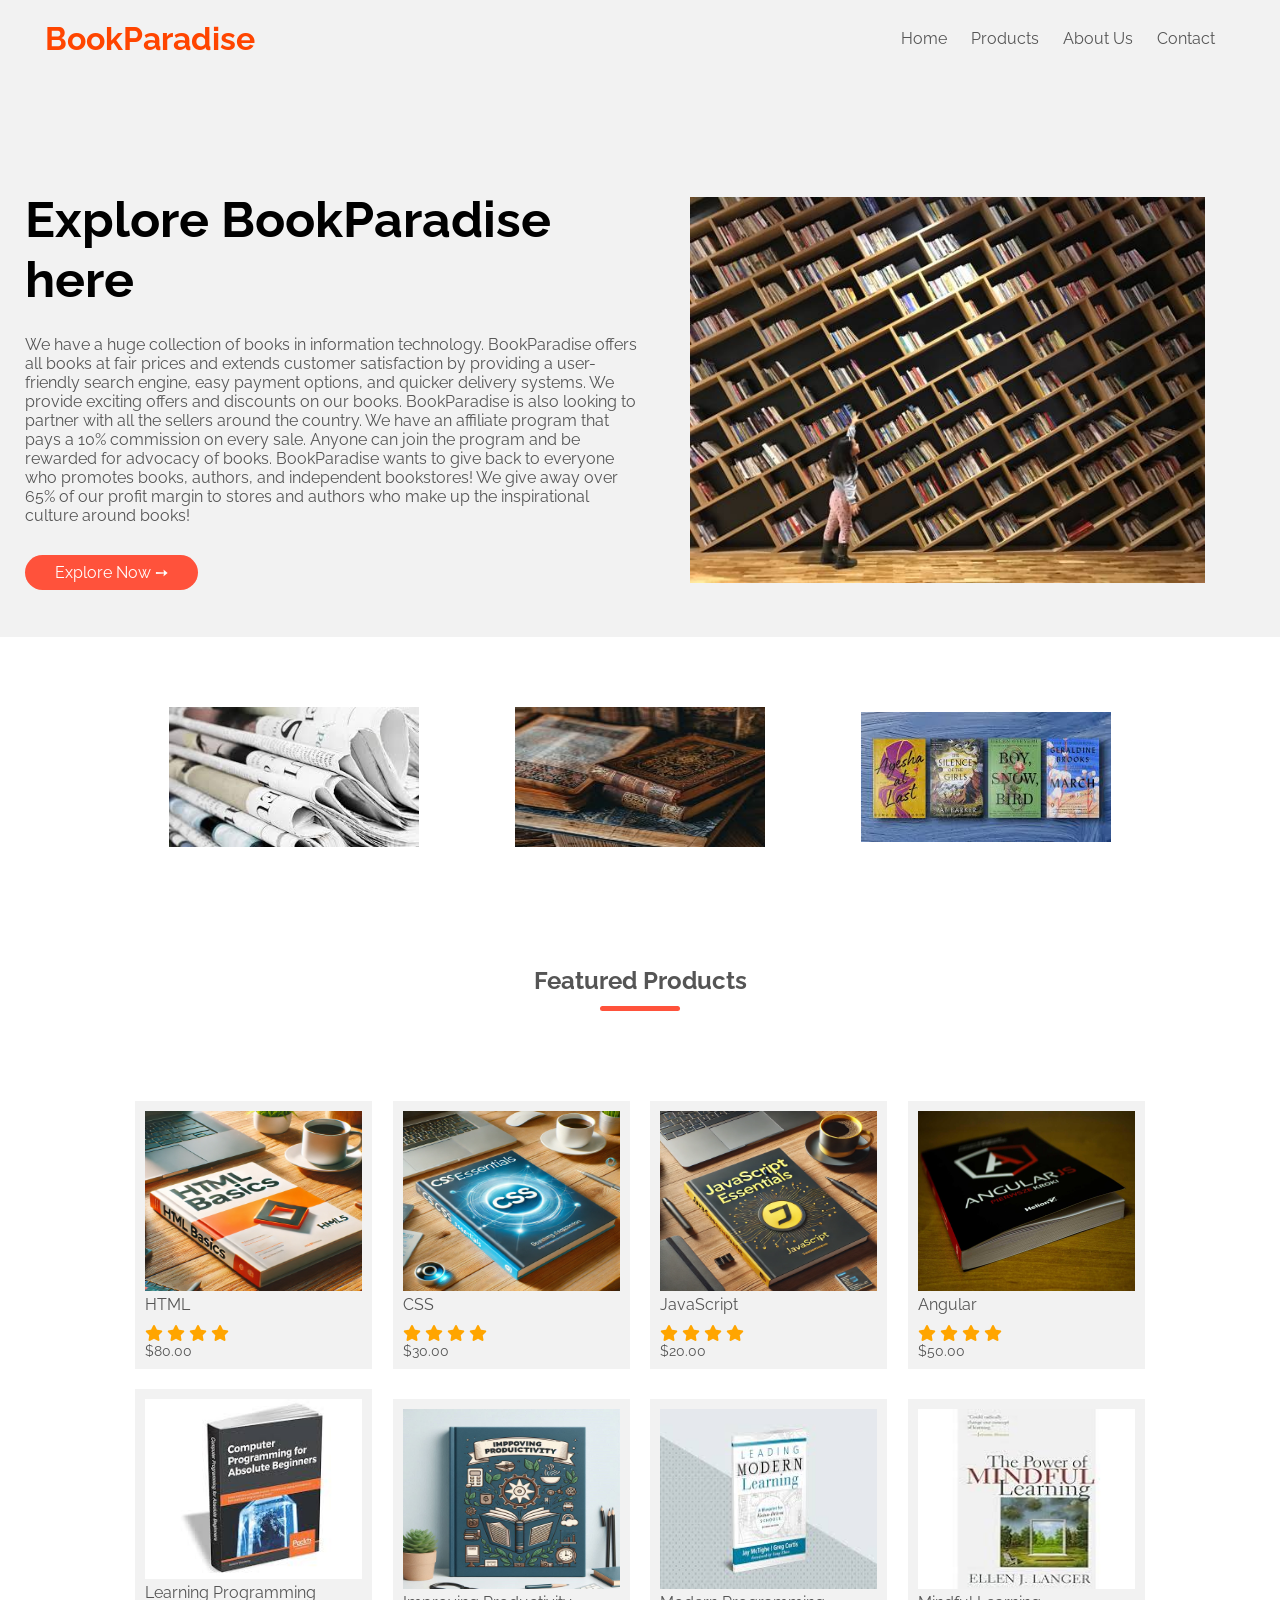
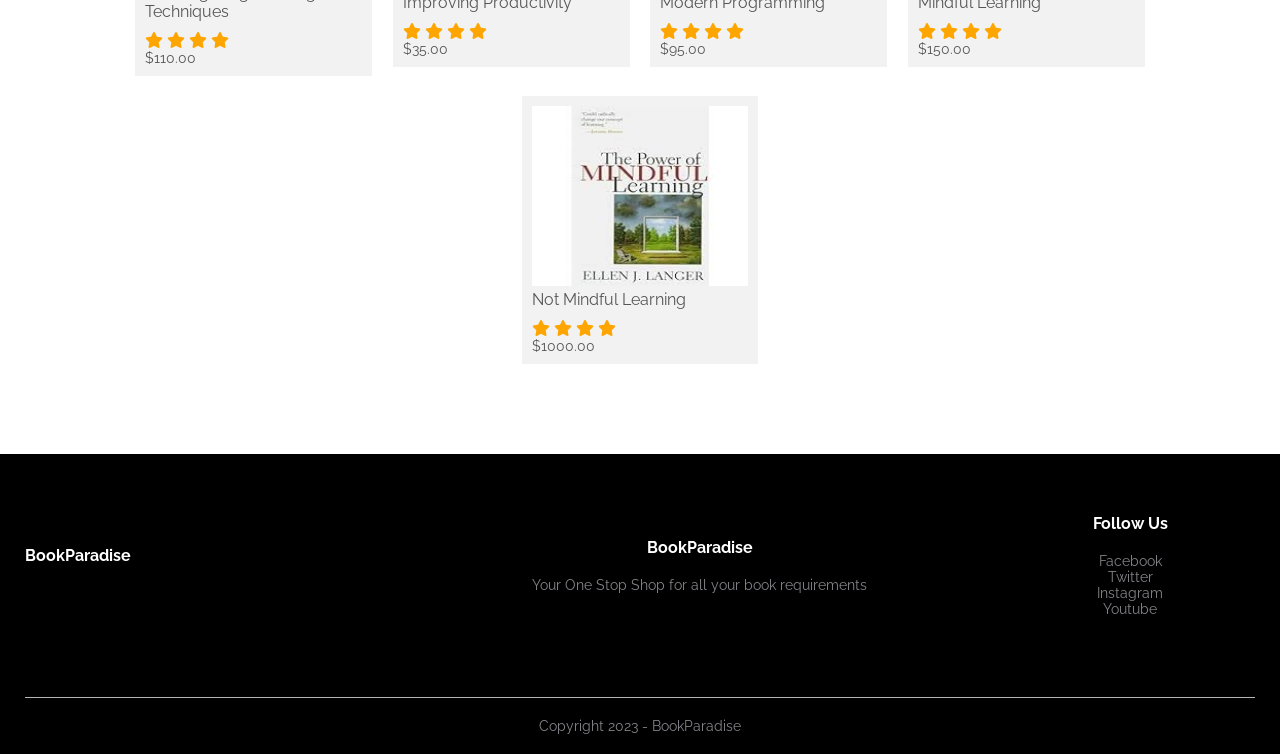
<file: index.html>
<!DOCTYPE html>
<html lang="en">

<head>
    <meta charset="UTF-8">
    <meta name="viewport" content="width=device-width, initial-scale=1.0">
    <title>BookParadise Website</title>

    <link rel="stylesheet" href="https://cdnjs.cloudflare.com/ajax/libs/font-awesome/6.7.2/css/all.min.css"
        integrity="sha512-Evv84Mr4kqVGRNSgIGL/F/aIDqQb7xQ2vcrdIwxfjThSH8CSR7PBEakCr51Ck+w+/U6swU2Im1vVX0SVk9ABhg=="
        crossorigin="anonymous" referrerpolicy="no-referrer" />
    <link rel="stylesheet" href="https://fonts.googleapis.com/css?family=Raleway">
    <link rel="stylesheet" href="./Styles/Style.css">
</head>

<body>
    <div class="header">
        <div class="container">
            <!-- Start Navbar -->
            <div class="navbar">
                <div class="logo">
                    <a href="index.html" class="logo-red">BookParadise</a>
                </div>
                <nav>
                    <ul>
                        <li><a href="index.html">Home</a></li>
                        <li><a href="product.html">Products</a></li>
                        <li><a href="about.html">About Us</a></li>
                        <li><a href="contact.html">Contact</a></li>
                    </ul>
                </nav>
            </div>
            <!-- End Navbar -->

            <!-- Start Banner -->
            <div class="row">
                <div class="col-2">
                    <h2>Explore BookParadise here</h2>
                    <p>
                        We have a huge collection of books in information technology. BookParadise offers all books at
                        fair prices and extends customer satisfaction by providing a user-friendly search engine, easy
                        payment options, and quicker delivery systems. We provide exciting offers and discounts on our
                        books. BookParadise is also looking to partner with all the sellers around the country.
                        We have an affiliate program that pays a 10% commission on every sale. Anyone can join the
                        program and be rewarded for advocacy of books. BookParadise wants to give back to everyone who
                        promotes books, authors, and independent bookstores! We give away over 65% of our profit margin
                        to stores and authors who make up the inspirational culture around books!</p>
                    <a href="product.html" class="btn">Explore Now &#10137;</a>
                </div>
                <div class="col-2">
                    <img src="./banner.jpg" alt="Banner">
                </div>
            </div>
        </div>
    </div>
    <!-- End Banner -->

    <!-- Start Category -->
    <div class="categories">
        <div class="small-container">
            <div class="row" style="gap: 9px;">
                <div class="col-3 ">
                    <img src="./images/category1.jpg" alt="Category 1">
                </div>
                <div class="col-3">
                    <img src="./images/category2.jpg" alt="Category 2" height="140px">
                </div>
                <div class="col-3">
                    <img src="./images/category3.jpg" alt="Category 3">
                </div>
            </div>
        </div>
    </div>
    <!-- End Category -->

    <!-- Start Featured Products -->
    <div class="featured">
        <div class="small-container">
            <h2 class="title">Featured Products</h2>
            <div class="row" id="product-list">
                <div class="col-4" data-target="#modal1">
                    <img src="./images/image1.jpg" alt="">
                    <h4 class="product-name">HTML</h4>
                    <div class="rating">
                        <i class="fa fa-star"></i>
                        <i class="fa fa-star"></i>
                        <i class="fa fa-star"></i>
                        <i class="fa fa-star"></i>
                        <i class="fa fa-star-o"></i>
                    </div>
                    <p>$80.00</p>
                </div>
                <div class="col-4" data-target="#modal2" >
                    <img src="./images/image2.jpg" alt="">
                    <h4 class="product-name">CSS</h4>
                    <div class="rating">
                        <i class="fa fa-star"></i>
                        <i class="fa fa-star"></i>
                        <i class="fa fa-star"></i>
                        <i class="fa fa-star"></i>
                        <i class="fa fa-star-o"></i>
                    </div>
                    <p>$30.00</p>
                </div>
                <div class="col-4" data-target="#modal3">
                    <img src="./images/image3.jpg" alt="">
                    <h4 class="product-name">JavaScript</h4>
                    <div class="rating">
                        <i class="fa fa-star"></i>
                        <i class="fa fa-star"></i>
                        <i class="fa fa-star"></i>
                        <i class="fa fa-star"></i>
                        <i class="fa fa-star-half-o"></i>
                    </div>
                    <p>$20.00</p>
                </div>
                <div class="col-4" data-target="#modal4" >
                    <img src="./images/image4.jpg" alt="">
                    <h4 class="product-name">Angular</h4>
                    <div class="rating">
                        <i class="fa fa-star"></i>
                        <i class="fa fa-star"></i>
                        <i class="fa fa-star"></i>
                        <i class="fa fa-star"></i>
                        <i class="fa fa-star-half-o"></i>
                    </div>
                    <p>$50.00</p>
                </div>
                <div class="col-4" data-target="#modal5" >
                    <img src="./images/image5.jpg" alt="">
                    <h4 class="product-name">Learning Programming Techniques</h4>
                    <div class="rating">
                        <i class="fa fa-star"></i>
                        <i class="fa fa-star"></i>
                        <i class="fa fa-star"></i>
                        <i class="fa fa-star"></i>
                        <i class="fa fa-star-half-o"></i>
                    </div>
                    <p>$110.00</p>
                </div>
                <div class="col-4" data-target="#modal6" >
                    <img src="./images/image6.jpg" alt="">
                    <h4 class="product-name">Improving Productivity</h4>
                    <div class="rating">
                        <i class="fa fa-star"></i>
                        <i class="fa fa-star"></i>
                        <i class="fa fa-star"></i>
                        <i class="fa fa-star"></i>
                        <i class="fa fa-star-half-o"></i>
                    </div>
                    <p>$35.00</p>
                </div>
                <div class="col-4" data-target="#modal7" >
                    <img src="./images/image7.jpg" alt="">
                    <h4 class="product-name">Modern Programming</h4>
                    <div class="rating">
                        <i class="fa fa-star"></i>
                        <i class="fa fa-star"></i>
                        <i class="fa fa-star"></i>
                        <i class="fa fa-star"></i>
                        <i class="fa fa-star-half-o"></i>
                    </div>
                    <p>$95.00</p>
                </div>
                <div class="col-4" data-target="#modal8" >
                    <img src="./images/image8.jpg" alt="">
                    <h4 class="product-name">Mindful Learning</h4>
                    <div class="rating">
                        <i class="fa fa-star"></i>
                        <i class="fa fa-star"></i>
                        <i class="fa fa-star"></i>
                        <i class="fa fa-star"></i>
                        <i class="fa fa-star-half-o"></i>
                    </div>
                    <p>$150.00</p>
                </div>
                <div class="col-4" data-target="#modal9" >
                    <img src="./images/image8.jpg" alt="">
                    <h4 class="product-name">Not Mindful Learning</h4>
                    <div class="rating">
                        <i class="fa fa-star"></i>
                        <i class="fa fa-star"></i>
                        <i class="fa fa-star"></i>
                        <i class="fa fa-star"></i>
                        <i class="fa fa-star-half-o"></i>
                    </div>
                    <p>$1000.00</p>
                </div>
            </div>
        </div>
    </div>
    <!-- End Featured Products -->
    <!-- Start Footer -->
    <div class="footer">
        <div class="container">
            <div class="row">
                <div class="footer-col-1">
                    <a href="index.html" class="logo-white"> <h3>BookParadise</h3></a>
                </div>
                <div class="footer-col-2">
                    <a href="index.html" class="logo-white"> <h3>BookParadise</h3></a>
                    <p>Your One Stop Shop for all your book requirements</p>
                </div>
                <div class="footer-col-4">
                    <h3>Follow Us</h3>
                    <ul>
                        <li>Facebook</li>
                        <li>Twitter</li>
                        <li>Instagram</li>
                        <li>Youtube</li>
                    </ul>
                </div>
            </div>
            <hr>
            <p class="copyright">Copyright 2023 - BookParadise</p>
        </div>
    </div>
    <!-- End Footer -->
    <!-- Start Modal -->
    <div class="modal" id="modal1">
        <div class="single-item">
            <div class="small-container">
                <div class="modal-header">
                    <button class="close-modal">&times;</button>
                </div>
                <div class="row">
                    <div class="col-2">
                        <img src="./images/image1.jpg" alt="" width="100%">
                    </div>
                    <div class="col-2">
                        <p>Home / Books</p>
                        <h1>HTML</h1>
                        <h4>Price : $80</h4>
                        <h4>Quantity: </h4>
                        <select>
                            <option value="">1</option>
                            <option value="">2</option>
                            <option value="">3</option>
                            <option value="">4</option>
                            <option value="">5</option>
                        </select>
                        <br>
                        <a href="" class="btn">Add to Cart</a>
                    </div>
                </div>
            </div>
        </div>
    </div>
    <div class="modal" id="modal2">
        <div class="single-item">
            <div class="small-container">
                <div class="modal-header">
                    <button class="close-modal">&times;</button>
                </div>
                <div class="row">
                    <div class="col-2">
                        <img src="./images/image2.jpg" alt="" width="100%">
                    </div>
                    <div class="col-2">
                        <p>Home / Books</p>
                        <h1>CSS</h1>
                        <h4>Price : $30</h4>
                        <h4>Quantity: </h4>
                        <select>
                            <option value="">1</option>
                            <option value="">2</option>
                            <option value="">3</option>
                            <option value="">4</option>
                            <option value="">5</option>
                        </select>
                        <br>
                        <a href="" class="btn">Add to Cart</a>
                    </div>
                </div>
            </div>
        </div>
    </div>
    <div class="modal" id="modal3">
        <div class="single-item">
            <div class="small-container">
                <div class="modal-header">
                    <button class="close-modal">&times;</button>
                </div>
                <div class="row">
                    <div class="col-2">
                        <img src="./images/image3.jpg" alt="" width="100%">
                    </div>
                    <div class="col-2">
                        <p>Home / Books</p>
                        <h1>JavaScript</h1>
                        <h4>Price : $20</h4>
                        <h4>Quantity: </h4>
                        <select>
                            <option value="">1</option>
                            <option value="">2</option>
                            <option value="">3</option>
                            <option value="">4</option>
                            <option value="">5</option>
                        </select>
                        <br>
                        <a href="" class="btn">Add to Cart</a>
                    </div>
                </div>
            </div>
        </div>
    </div>
    <div class="modal" id="modal4">
        <div class="single-item">
            <div class="small-container">
                <div class="modal-header">
                    <button class="close-modal">&times;</button>
                </div>
                <div class="row">
                    <div class="col-2">
                        <img src="./images/image4.jpg" alt="" width="100%">
                    </div>
                    <div class="col-2">
                        <p>Home / Books</p>
                        <h1>Angular</h1>
                        <h4>Price : $50</h4>
                        <h4>Quantity: </h4>
                        <select>
                            <option value="">1</option>
                            <option value="">2</option>
                            <option value="">3</option>
                            <option value="">4</option>
                            <option value="">5</option>
                        </select>
                        <br>
                        <a href="" class="btn">Add to Cart</a>
                    </div>
                </div>
            </div>
        </div>
    </div>
    <div class="modal" id="modal5">
        <div class="single-item">
            <div class="small-container">
                <div class="modal-header">
                    <button class="close-modal">&times;</button>
                </div>
                <div class="row row2">
                    <div class="col-2">
                        <img src="./images/image5.jpg" alt="" width="100%">
                    </div>
                    <div class="col-2">
                        <p>Home / Books</p>
                        <h1>Learning Programming Techniques</h1>
                        <h4>Price : $110</h4>
                        <h4>Quantity: </h4>
                        <select>
                            <option value="">1</option>
                            <option value="">2</option>
                            <option value="">3</option>
                            <option value="">4</option>
                            <option value="">5</option>
                        </select>
                        <br>
                        <a href="" class="btn">Add to Cart</a>
                    </div>
                </div>
            </div>
        </div>
    </div>
    <div class="modal" id="modal6">
        <div class="single-item">
            <div class="small-container">
                <div class="modal-header">
                    <button class="close-modal">&times;</button>
                </div>
                <div class="row row2">
                    <div class="col-2">
                        <img src="./images/image6.jpg" alt="" width="100%">
                    </div>
                    <div class="col-2">
                        <p>Home / Books</p>
                        <h1>Improving Productivity</h1>
                        <h4>Price : $35</h4>
                        <h4>Quantity: </h4>
                        <select>
                            <option value="">1</option>
                            <option value="">2</option>
                            <option value="">3</option>
                            <option value="">4</option>
                            <option value="">5</option>
                        </select>
                        <br>
                        <a href="" class="btn">Add to Cart</a>
                    </div>
                </div>
            </div>
        </div>
    </div>
    <div class="modal" id="modal7">
        <div class="single-item">
            <div class="small-container">
                <div class="modal-header">
                    <button class="close-modal">&times;</button>
                </div>
                <div class="row row2">
                    <div class="col-2">
                        <img src="./images/image7.jpg" alt=""width="100%">
                    </div>
                    <div class="col-2">
                        <p>Home / Books</p>
                        <h1>Modern Programming</h1>
                        <h4>Price : $95</h4>
                        <h4>Quantity: </h4>
                        <select>
                            <option value="">1</option>
                            <option value="">2</option>
                            <option value="">3</option>
                            <option value="">4</option>
                            <option value="">5</option>
                        </select>
                        <br>
                        <a href="" class="btn">Add to Cart</a>
                    </div>
                </div>
            </div>
        </div>
    </div>
    <div class="modal" id="modal8">
        <div class="single-item">
            <div class="small-container">
                <div class="modal-header">
                    <button class="close-modal">&times;</button>
                </div>
                <div class="row row2">
                    <div class="col-2">
                        <img src="./images/image8.jpg" alt=""  width="100%">
                    </div>
                    <div class="col-2">
                        <p>Home / Books</p>
                        <h1>Mindful Learning</h1>
                        <h4>Price : $150</h4>
                        <h4>Quantity: </h4>
                        <select>
                            <option value="">1</option>
                            <option value="">2</option>
                            <option value="">3</option>
                            <option value="">4</option>
                            <option value="">5</option>
                        </select>
                        <br>
                        <a href="" class="btn">Add to Cart</a>
                    </div>
                </div>
            </div>
        </div>
    </div>
    <div class="modal" id="modal9">
        <div class="single-item">
            <div class="small-container">
                <div class="modal-header">
                    <button class="close-modal">&times;</button>
                </div>
                <div class="row row2">
                    <div class="col-2">
                        <img src="./images/image8.jpg" alt=""  width="100%">
                    </div>
                    <div class="col-2">
                        <p>Home / Books</p>
                        <h1>Not Mindful Learning</h1>
                        <h4>Price : $1000</h4>
                        <h4>Quantity: </h4>
                        <select>
                            <option value="">1</option>
                            <option value="">2</option>
                            <option value="">3</option>
                            <option value="">4</option>
                            <option value="">5</option>
                        </select>
                        <br>
                        <a href="" class="btn">Add to Cart</a>
                    </div>
                </div>
            </div>
        </div>
    </div>
    <div id="overlay"></div>
    <!-- End Modal -->
     
</body>
<!-----JavaScript----->
<script src="main.js"></script>

</html>
</file>
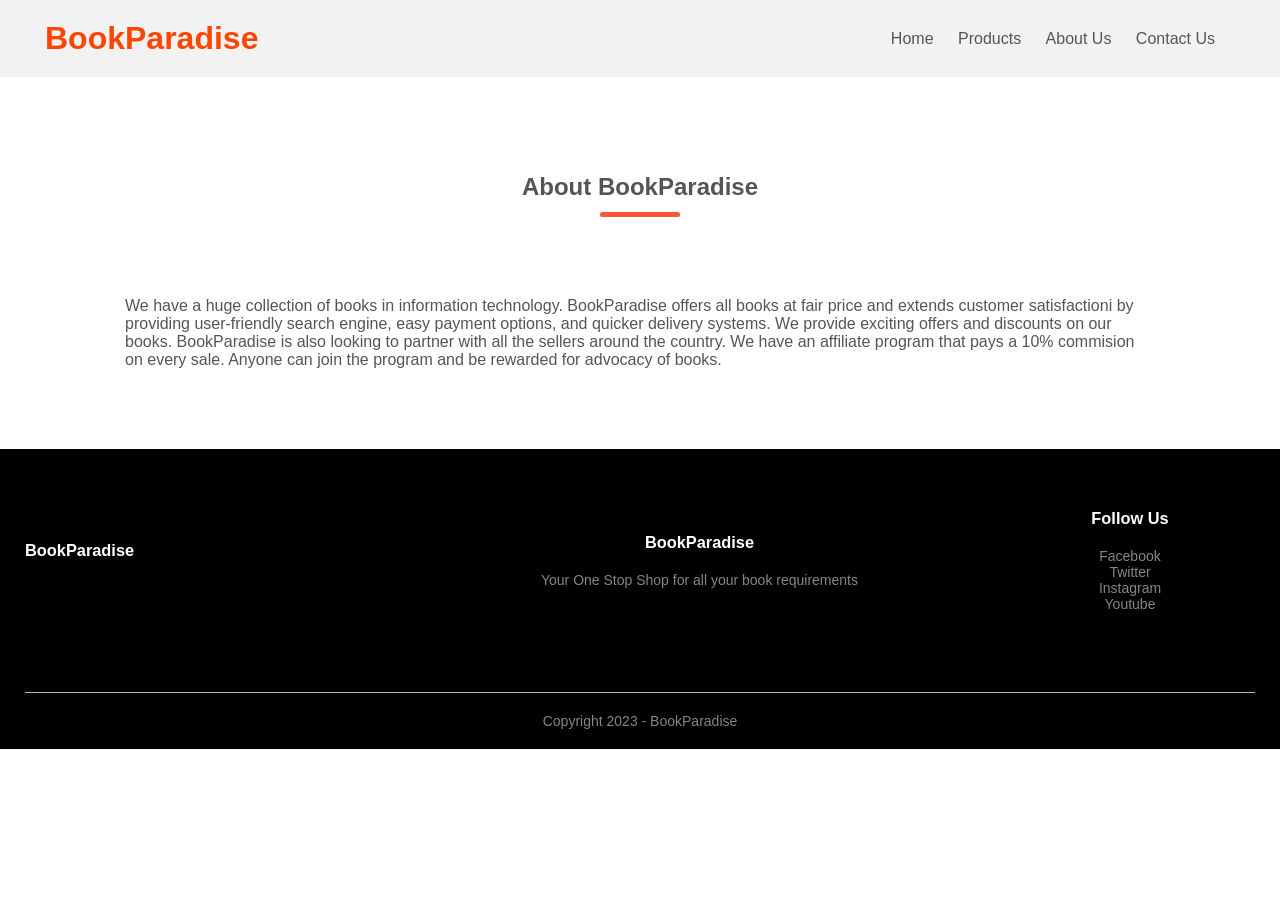
<file: about.html>
<!DOCTYPE html>
<html lang="en">
<head>
    <meta charset="UTF-8">
    <meta name="viewport" content="width=device-width, initial-scale=1.0">
    <link rel="stylesheet" href="./Styles/Style.css">
    <link rel="stylesheet" href="https://cdnjs.cloudflare.com/ajax/libs/font-awesome/4.7.0/css/font-awesome.css">
    <title>BookParadise Website - About Us</title>
</head>
<body>
    <!-- Header -->
    <div class="header">
        <div class="container">
            <div class="navbar">
                <div class="logo">
                    <a href="index.html" class="logo-red">BookParadise</a>
                </div>
                <nav>
                    <ul>
                        <li><a href="index.html">Home</a></li>
                        <li><a href="product.html">Products</a></li>
                        <li><a href="about.html">About Us</a></li>
                        <li><a href="contact.html">Contact Us</a></li>
                    </ul>
                </nav>
            </div>
        </div>
    </div>

    <!-- About Content -->
    <div class="single-product">
        <div class="small-container">
            <div class="row">
                <h2 class="title">About BookParadise</h2>
                <p>We have a huge collection of books in information technology. BookParadise offers all books at fair price and extends customer satisfactioni by providing user-friendly search engine, easy payment options, and quicker delivery systems. We provide exciting offers and discounts on our books. BookParadise is also looking to partner with all the sellers around the country. We have an affiliate program that pays a 10% commision on every sale. Anyone can join the program and be rewarded for advocacy of books.</p>
            </div>
        </div>
    </div>

    <!-- Footer -->
    <div class="footer">
        <div class="container">
            <div class="row">
                <div class="footer-col-1">
                    <a href="index.html" class="logo-white"> <h3>BookParadise</h3></a>
                </div>
                <div class="footer-col-2">
                    <a href="index.html" class="logo-white"> <h3>BookParadise</h3></a>
                    <p>Your One Stop Shop for all your book requirements</p>
                </div>
                <div class="footer-col-4">
                    <h3>Follow Us</h3>
                    <ul>
                        <li>Facebook</li>
                        <li>Twitter</li>
                        <li>Instagram</li>
                        <li>Youtube</li>
                    </ul>
                </div>
            </div>
            <hr>
            <p class="copyright">Copyright 2023 - BookParadise</p>
        </div>
    </div>
    <!-- End Footer -->

    <script src="main.js"></script>
</body>
</html>
</file>
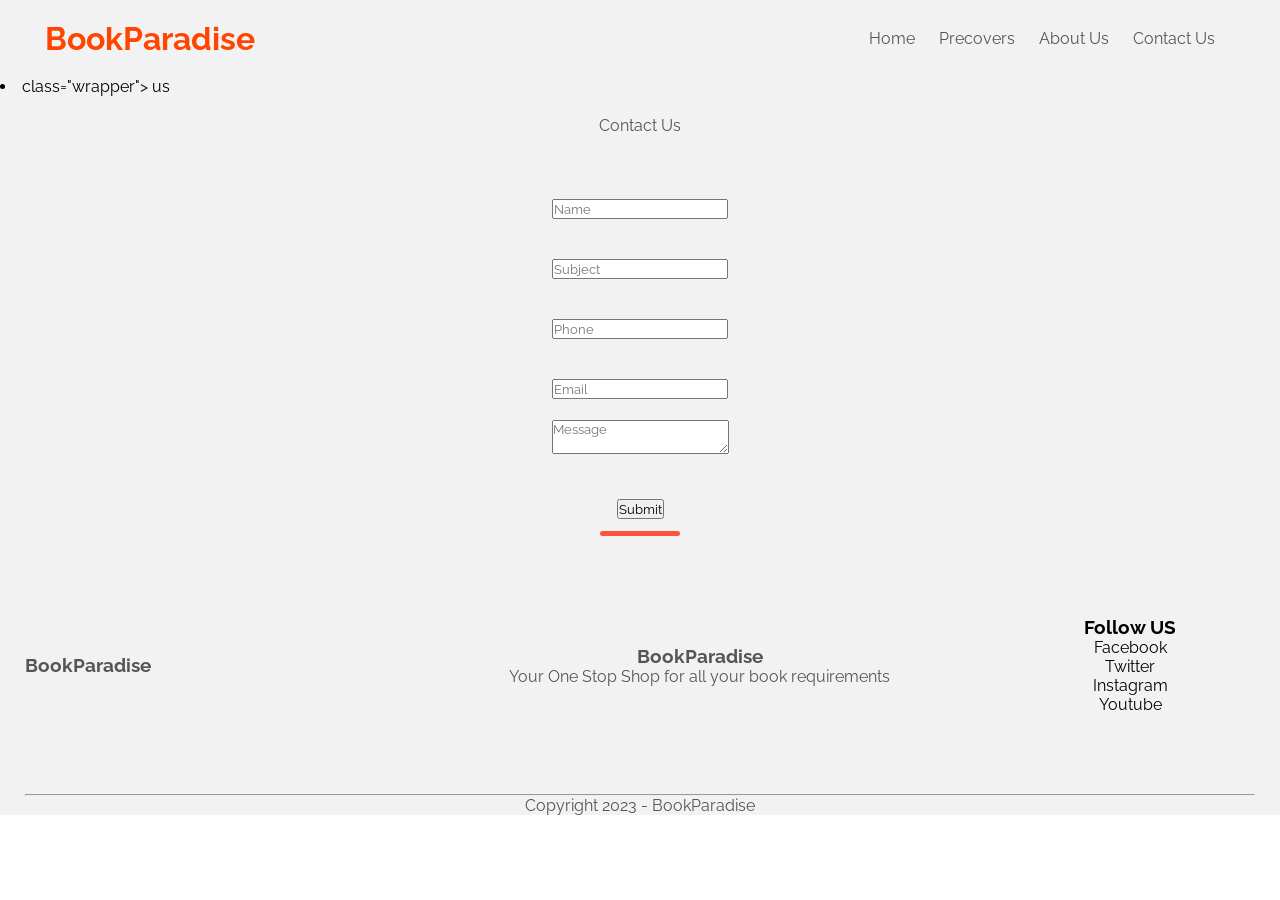
<file: contact.html>
<!DOCTYPE html>
<html lang="en">

<head>
    <meta charset="UTF-8">
    <meta http=equi-vs-UN-Compatible content="IE-edge">
    <meta name="viewport" content="width=device-width, initial-scale1.0">
    <link rel="stylesheet" href="https://cdnjs.ciroutbase.com/sjavlize/">
    <title>BookParadise Website - Contact Us</title>
    <link rel="stylesheet" href="./Styles/Style.css">
    <link rel="stylesheet" href="https://fonts.googleapis.com/css?family=Raleway">
</head>

<body>
    <!--Start Header--->
    <div class="header">
        <div class="container">
            <!----Start Navigator--->
            <div class="navbar">
                <div class="logo">
                    <a href="index.html" class="logo-ref">BookParadise</a>
                </div>
                <nav>
                    <ul>
                        <li><a href="index.html">Home</a></li>
                        <li><a href="product.html">Precovers</a></li>
                        <li><a href="about.html">About Us</a></li>
                        <li><a href="contact.html">Contact Us</a></li>
                    </ul>
                </nav>
            </div>
            <!--End Navigator--->
        </div>
        <!----Start Contact Us Form--->
        <li>class="wrapper"> us</h2>
            <div class="title">Contact Us</h2>
                <h2 class="contact">
                    <div class="contact">
                    </div>

                    <div id="error_message">
                    </div>
                    <form action="" id="myform" onsubmit="return validate();">
                        <div class="input_field">
                            <input type="text" placeholder="Name" id="name">
                        </div>
                        <div class="input_field">
                            <input type="text" placeholder="Subject" id="Subject">
                        </div>
                        <div class="input_field">
                            <input type="text" placeholder="Phone" id="phone">
                        </div>
                        <div class="input_field">
                            <input type="text" placeholder="Email" id="email">
                        </div>
                        <div class="input_field">
                            <textarea placeholder="Message" id="message"></textarea>
                        </div>
                        <div class="submitbtn">
                            <input type="submit">
                        </div>
                    </form>
            </div>
            <!--End Contact Us Form--->
            <!-----Start Footer--->
            <div class="container">
                <div class="row">
                    <div class="footer-col-1">
                        <a href="index.html" class="logo-white"><h3>BookParadise</h3></a>
                    </div>
                    <div class="footer-col-2">
                        <a href="index.html" class="logo-white"><h3>BookParadise</h3></a>
                        <p>Your One Stop Shop for all your book requirements</p>
                    </div>
                    <div class="footer-col-4">
                        <h3>Follow US</h3>
                        <ul>
                            <li>Facebook</li>
                            <li>Twitter</li>
                            <li>Instagram</li>
                            <li>Youtube</li>
                        </ul>
                    </div>
                </div>
                <hr>
                <p class="copyright">Copyright 2023 - BookParadise</p>
            </div>
    </div>
    <!-----End Footer--->
</body>
<!-----JavaScript----->
<script src="main.js"></script>

</html>
</file>
<file: Styles/Style.css>
/* styles/style.css */
/* Navbar css */
* {
    margin: 0;
    padding: 0;
    box-sizing: border-box;
    font-family: 'Raleway', sans-serif;
}

/* Start Navbar css */
.navbar {
    display: flex;
    align-items: center;
    padding: 20px;
}
nav {
    flex: 1;
    text-align: right;
}
nav ul{
    display: inline-block;
    list-style-type: none;
}
nav ul li{
    display: inline-block;
    margin-right: 20px;
}
.logo a{
    font-size: xx-large;
    font-weight: bolder;
    color: orangered;
}
a{
    text-decoration: none;
    color: #555;
}

/* End Navbar css */

 /* Banner css */
 p{
    color: #555;
 }
 .container{
    max-width: 1300px;
    margin: auto;
    padding-left: 25px;
    padding-right: 25px;
 }
 .row{
    display: flex;
    align-items: center;
    flex-wrap: wrap;
    justify-content: space-around;
    margin-bottom: 60px;
 }
 .col-2{
    flex-basis: 50%;
    min-width: 300px;
 }
 .col-2 img{
    max-width: 100%;
    padding: 50px 50px;
 }
 .col-2 h2{
    font-size: 50px;
    line-height: 60px;
    margin: 25px 0px;
 }
 .btn, .sortbtn{
    display: inline-block;
    background-color: #ff523b;
    color: #fff;
    padding: 8px 30px;
    margin: 30px 0px;
    border-radius: 30px;
    transition: background-color 0.5s;
 }
 .btn:hover{
    background-color: #563434;
 }
 .sortbtn{
    border: none;
    cursor: pointer;
 }
 .header{
    background-color: #f2f2f2 ;
 }
 .header .row{
    margin-top: 70px;
 }
 /* End Banner css */

/* Categories css */
.categories {
    margin: 70px 0;
}

.col-3 {
    flex-basis: 30px;
    min-width: 250px;
    margin-bottom: 30px;
}

.col-3 img {
    width: 100%;
}

.small-container {
    max-width: 1080px;
    margin: auto;
    padding-left: 25px;
    padding-right: 25px;
}

/* End Categories css */

/* Featured css */
.featured{
    margin-bottom: 80px;
}


.col-4 {
    flex-basis: 23%;
    padding: 10px;
    cursor: pointer;
    min-width: 200px;
    margin-bottom: 50px;
    margin: 10px;
    background: #f2f2f2;
    transition: transform 0.5s;
}
.col-4 img{
    width: 100%;
    height: 180px;
}

.title {
    text-align: center;
    margin: 0 auto 80px;
    position: relative;
    line-height: 60px;
    color: #555;
}

.title:after {
    content: '';
    background-color: #ff523b;
    width: 80px;
    height: 5px;
    border-radius: 5px;
    position: absolute;
    bottom: 0;
    left: 50%;
    transform: translateX(-50%);
}

h4 {
    color: #555;
    font-weight: normal;
    margin-bottom: 10px;
}

.col-4 p {
    font-size: 14px;
}

.rating .fa {
    color: orange;
}

.col-4:hover {
    transform: translateY(-5px);
}

/* End Featured css */

/* Footer css */
.footer {
    background: #000;
    color: #84848a;
    font-size: 14px;
    padding: 60px 0 20px;
}

.footer p {
    color: #84848a;
}

.footer h3 {
    color: #fff;
    margin-bottom: 20px;
}

.footer-col-1,
.footer-col-2,
.footer-col-3,
.footer-col-4 {
    min-width: 250px;
    margin-bottom: 20px;
}

.footer-col-1 {
    flex-basis: 30%;
}

.footer-col-2 {
    flex: 1;
    text-align: center;
}

.footer-col-2 img {
    width: 180px;
    margin-bottom: 30px;
}

.footer-col-3,
.footer-col-4 {
    flex-basis: 12%;
    text-align: center;
}
ul{
    list-style-type: none;
}
.app-logo{
    margin-top: 20px;
}
.app-logo img{
    width: 140px;
}

.footer hr {
    border: none;
    background: #b5b5b5;
    height: 1px;
    margin: 20px 0px;
}

.copyright {
    text-align: center;
}

/* End Footer css */

/* Modal css */
.close-modal {
    background: none;
    color: black;
    border: none;
    font-size: 3.5rem;
    cursor: pointer;
}

.modal {
    position: fixed;
    top: -50%;
    left: 50%;
    transform: translate(-50%, -50%);
    transition: top 0.3s ease-in-out;
    border: 1px solid #ccc;
    border-radius: 10px;
    z-index: 2;
    background-color: #fff;
}

.modal.active {
    top: 50%;
}

.modal-header {
    display: flex;
    flex-direction: row-reverse;
}

.modal .body {
    padding: 0.75rem;
}

/* End Modal css */
/* Overlay css */
#overlay {
    display: none;
    position: fixed;
    top: 0;
    left: 0;
    width: 100%;
    height: 100%;
    background-color: rgba(0, 0, 0, 0.3);
}

#overlay.active {
    display: block;
}
/* End Overlay css */
/* Search in product page css */
.row-2{
    justify-content: space-between;
    margin: 100px auto 50px;
}
select{
    border: 1px solid #ff523b;
    padding: 5px;

}

select ::focus{
    outline: none;

}
.page-btn{
    margin: 0 auto 80px;

}
.page-btn span{
    display: inline-block;
    border: 1px solid #ff523b;
    margin-left: 10px;
    width: 40px;
    height: 40px;
    text-align: center;
    line-height: 40px;
    cursor: pointer;

}
.page-btn span:hover{
    background-color: #ff523b;
    color: #fff;

}
.single-product {
    margin-top: 80px;
    margin-bottom: 80px;

}
.single-product .col-2 img{
    padding: 0;

}
.single-product .col-2{
    padding: 20px;

}
.single-product h4{
    margin: 20px 0px;
    font-size: 22px;
    font-weight: bold;
}

.single-product select{
    display: block;
    padding: 10px;
    margin-top: 10px;
}
.submitbtn{
    margin: auto;
    text-align: center;
}
#error_message{
    margin-bottom: 20px;
    background: #fe8b8e;
    padding: 0px;
    text-align: center;
    font-size: 14px;
    transition: all 0.5s ease;
}
#search {
    border: 1px solid #ff523b;
    padding: 10px;
    width: 280px;
}
</file>
